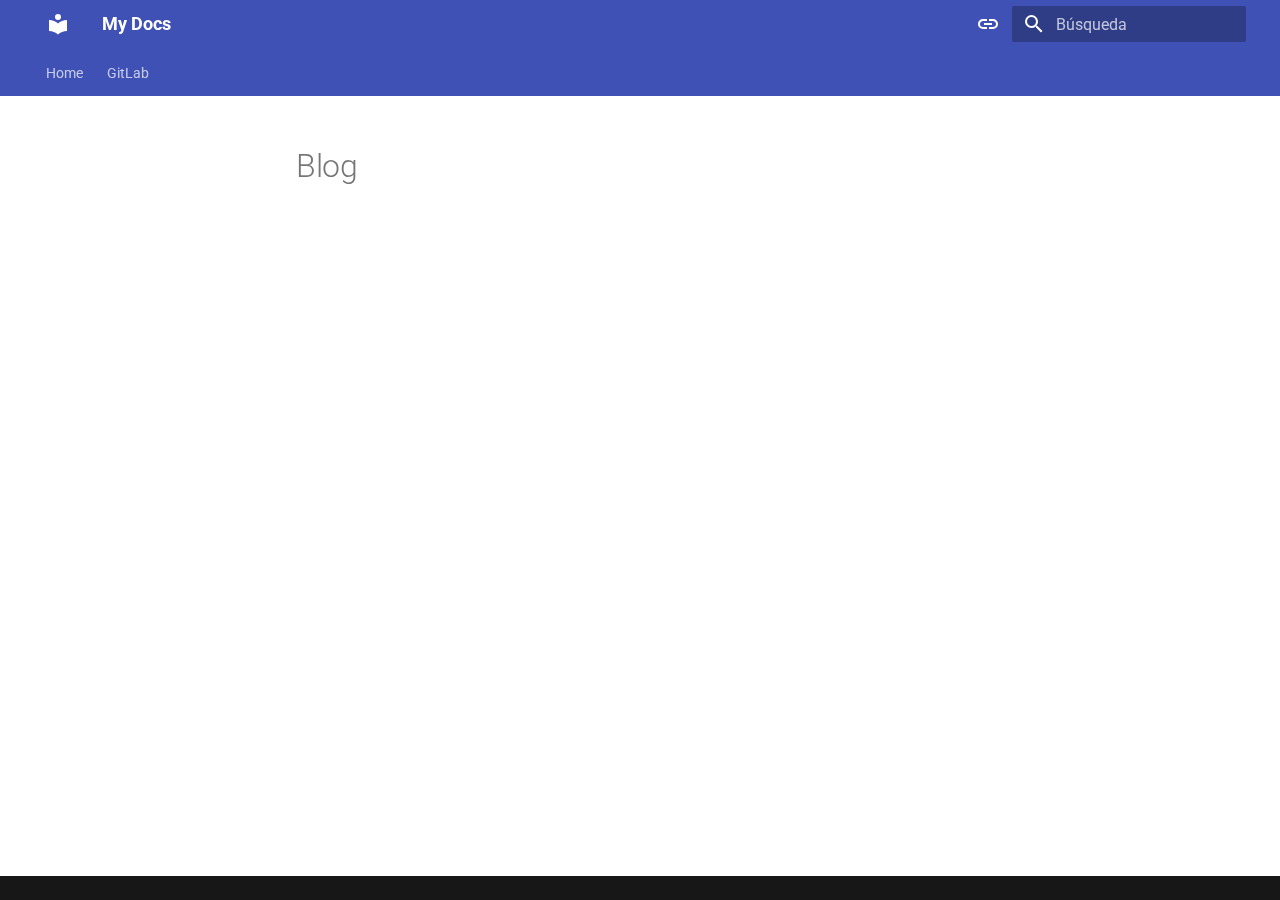
<file: blog/index.html>
<!doctype html><html lang=es class=no-js> <head><meta charset=utf-8><meta name=viewport content="width=device-width,initial-scale=1"><link rel=icon href=../assets/images/favicon.png><meta name=generator content="mkdocs-1.5.3, mkdocs-material-9.5.3"><title>Blog - My Docs</title><link rel=stylesheet href=../assets/stylesheets/main.50c56a3b.min.css><link rel=stylesheet href=../assets/stylesheets/palette.06af60db.min.css><link rel=preconnect href=https://fonts.gstatic.com crossorigin><link rel=stylesheet href="https://fonts.googleapis.com/css?family=Roboto:300,300i,400,400i,700,700i%7CRoboto+Mono:400,400i,700,700i&display=fallback"><style>:root{--md-text-font:"Roboto";--md-code-font:"Roboto Mono"}</style><link rel=stylesheet href=../stylesheets/extra.css><script>__md_scope=new URL("..",location),__md_hash=e=>[...e].reduce((e,_)=>(e<<5)-e+_.charCodeAt(0),0),__md_get=(e,_=localStorage,t=__md_scope)=>JSON.parse(_.getItem(t.pathname+"."+e)),__md_set=(e,_,t=localStorage,a=__md_scope)=>{try{t.setItem(a.pathname+"."+e,JSON.stringify(_))}catch(e){}}</script><link href=../assets/stylesheets/glightbox.min.css rel=stylesheet><style>
        html.glightbox-open { overflow: initial; height: 100%; }
        .gslide-title { margin-top: 0px; user-select: text; }
        .gslide-desc { color: #666; user-select: text; }
        .gslide-image img { background: white; }
        
            .gscrollbar-fixer { padding-right: 15px; }
            .gdesc-inner { font-size: 0.75rem; }
            body[data-md-color-scheme="slate"] .gdesc-inner { background: var(--md-default-bg-color);}
            body[data-md-color-scheme="slate"] .gslide-title { color: var(--md-default-fg-color);}
            body[data-md-color-scheme="slate"] .gslide-desc { color: var(--md-default-fg-color);}
            </style><script src=../assets/javascripts/glightbox.min.js></script></head> <body dir=ltr data-md-color-scheme=default data-md-color-primary=indigo data-md-color-accent=indigo> <input class=md-toggle data-md-toggle=drawer type=checkbox id=__drawer autocomplete=off> <input class=md-toggle data-md-toggle=search type=checkbox id=__search autocomplete=off> <label class=md-overlay for=__drawer></label> <div data-md-component=skip> <a href=#blog class=md-skip> Saltar a contenido </a> </div> <div data-md-component=announce> </div> <header class=md-header data-md-component=header> <nav class="md-header__inner md-grid" aria-label=Cabecera> <a href=.. title="My Docs" class="md-header__button md-logo" aria-label="My Docs" data-md-component=logo> <svg xmlns=http://www.w3.org/2000/svg viewbox="0 0 24 24"><path d="M12 8a3 3 0 0 0 3-3 3 3 0 0 0-3-3 3 3 0 0 0-3 3 3 3 0 0 0 3 3m0 3.54C9.64 9.35 6.5 8 3 8v11c3.5 0 6.64 1.35 9 3.54 2.36-2.19 5.5-3.54 9-3.54V8c-3.5 0-6.64 1.35-9 3.54Z"/></svg> </a> <label class="md-header__button md-icon" for=__drawer> <svg xmlns=http://www.w3.org/2000/svg viewbox="0 0 24 24"><path d="M3 6h18v2H3V6m0 5h18v2H3v-2m0 5h18v2H3v-2Z"/></svg> </label> <div class=md-header__title data-md-component=header-title> <div class=md-header__ellipsis> <div class=md-header__topic> <span class=md-ellipsis> My Docs </span> </div> <div class=md-header__topic data-md-component=header-topic> <span class=md-ellipsis> Blog </span> </div> </div> </div> <form class=md-header__option data-md-component=palette> <input class=md-option data-md-color-media=(prefers-color-scheme) data-md-color-scheme=default data-md-color-primary=indigo data-md-color-accent=indigo aria-label="Switch to light mode" type=radio name=__palette id=__palette_0> <label class="md-header__button md-icon" title="Switch to light mode" for=__palette_1 hidden> <svg xmlns=http://www.w3.org/2000/svg viewbox="0 0 24 24"><path d="M3.9 12c0-1.71 1.39-3.1 3.1-3.1h4V7H7a5 5 0 0 0-5 5 5 5 0 0 0 5 5h4v-1.9H7c-1.71 0-3.1-1.39-3.1-3.1M8 13h8v-2H8v2m9-6h-4v1.9h4c1.71 0 3.1 1.39 3.1 3.1 0 1.71-1.39 3.1-3.1 3.1h-4V17h4a5 5 0 0 0 5-5 5 5 0 0 0-5-5Z"/></svg> </label> <input class=md-option data-md-color-media="(prefers-color-scheme: light)" data-md-color-scheme=default data-md-color-primary=indigo data-md-color-accent=indigo aria-label="Switch to dark mode" type=radio name=__palette id=__palette_1> <label class="md-header__button md-icon" title="Switch to dark mode" for=__palette_2 hidden> <svg xmlns=http://www.w3.org/2000/svg viewbox="0 0 24 24"><path d="M17 7H7a5 5 0 0 0-5 5 5 5 0 0 0 5 5h10a5 5 0 0 0 5-5 5 5 0 0 0-5-5m0 8a3 3 0 0 1-3-3 3 3 0 0 1 3-3 3 3 0 0 1 3 3 3 3 0 0 1-3 3Z"/></svg> </label> <input class=md-option data-md-color-media="(prefers-color-scheme: dark)" data-md-color-scheme=slate data-md-color-primary=black data-md-color-accent=indigo aria-label="Switch to system preference" type=radio name=__palette id=__palette_2> <label class="md-header__button md-icon" title="Switch to system preference" for=__palette_0 hidden> <svg xmlns=http://www.w3.org/2000/svg viewbox="0 0 24 24"><path d="M17 7H7a5 5 0 0 0-5 5 5 5 0 0 0 5 5h10a5 5 0 0 0 5-5 5 5 0 0 0-5-5M7 15a3 3 0 0 1-3-3 3 3 0 0 1 3-3 3 3 0 0 1 3 3 3 3 0 0 1-3 3Z"/></svg> </label> </form> <script>var media,input,key,value,palette=__md_get("__palette");if(palette&&palette.color){"(prefers-color-scheme)"===palette.color.media&&(media=matchMedia("(prefers-color-scheme: light)"),input=document.querySelector(media.matches?"[data-md-color-media='(prefers-color-scheme: light)']":"[data-md-color-media='(prefers-color-scheme: dark)']"),palette.color.media=input.getAttribute("data-md-color-media"),palette.color.scheme=input.getAttribute("data-md-color-scheme"),palette.color.primary=input.getAttribute("data-md-color-primary"),palette.color.accent=input.getAttribute("data-md-color-accent"));for([key,value]of Object.entries(palette.color))document.body.setAttribute("data-md-color-"+key,value)}</script> <label class="md-header__button md-icon" for=__search> <svg xmlns=http://www.w3.org/2000/svg viewbox="0 0 24 24"><path d="M9.5 3A6.5 6.5 0 0 1 16 9.5c0 1.61-.59 3.09-1.56 4.23l.27.27h.79l5 5-1.5 1.5-5-5v-.79l-.27-.27A6.516 6.516 0 0 1 9.5 16 6.5 6.5 0 0 1 3 9.5 6.5 6.5 0 0 1 9.5 3m0 2C7 5 5 7 5 9.5S7 14 9.5 14 14 12 14 9.5 12 5 9.5 5Z"/></svg> </label> <div class=md-search data-md-component=search role=dialog> <label class=md-search__overlay for=__search></label> <div class=md-search__inner role=search> <form class=md-search__form name=search> <input type=text class=md-search__input name=query aria-label=Búsqueda placeholder=Búsqueda autocapitalize=off autocorrect=off autocomplete=off spellcheck=false data-md-component=search-query required> <label class="md-search__icon md-icon" for=__search> <svg xmlns=http://www.w3.org/2000/svg viewbox="0 0 24 24"><path d="M9.5 3A6.5 6.5 0 0 1 16 9.5c0 1.61-.59 3.09-1.56 4.23l.27.27h.79l5 5-1.5 1.5-5-5v-.79l-.27-.27A6.516 6.516 0 0 1 9.5 16 6.5 6.5 0 0 1 3 9.5 6.5 6.5 0 0 1 9.5 3m0 2C7 5 5 7 5 9.5S7 14 9.5 14 14 12 14 9.5 12 5 9.5 5Z"/></svg> <svg xmlns=http://www.w3.org/2000/svg viewbox="0 0 24 24"><path d="M20 11v2H8l5.5 5.5-1.42 1.42L4.16 12l7.92-7.92L13.5 5.5 8 11h12Z"/></svg> </label> <nav class=md-search__options aria-label=Buscar> <a href=javascript:void(0) class="md-search__icon md-icon" title=Compartir aria-label=Compartir data-clipboard data-clipboard-text data-md-component=search-share tabindex=-1> <svg xmlns=http://www.w3.org/2000/svg viewbox="0 0 24 24"><path d="M18 16.08c-.76 0-1.44.3-1.96.77L8.91 12.7c.05-.23.09-.46.09-.7 0-.24-.04-.47-.09-.7l7.05-4.11c.54.5 1.25.81 2.04.81a3 3 0 0 0 3-3 3 3 0 0 0-3-3 3 3 0 0 0-3 3c0 .24.04.47.09.7L8.04 9.81C7.5 9.31 6.79 9 6 9a3 3 0 0 0-3 3 3 3 0 0 0 3 3c.79 0 1.5-.31 2.04-.81l7.12 4.15c-.05.21-.08.43-.08.66 0 1.61 1.31 2.91 2.92 2.91 1.61 0 2.92-1.3 2.92-2.91A2.92 2.92 0 0 0 18 16.08Z"/></svg> </a> <button type=reset class="md-search__icon md-icon" title=Limpiar aria-label=Limpiar tabindex=-1> <svg xmlns=http://www.w3.org/2000/svg viewbox="0 0 24 24"><path d="M19 6.41 17.59 5 12 10.59 6.41 5 5 6.41 10.59 12 5 17.59 6.41 19 12 13.41 17.59 19 19 17.59 13.41 12 19 6.41Z"/></svg> </button> </nav> <div class=md-search__suggest data-md-component=search-suggest></div> </form> <div class=md-search__output> <div class=md-search__scrollwrap data-md-scrollfix> <div class=md-search-result data-md-component=search-result> <div class=md-search-result__meta> Inicializando búsqueda </div> <ol class=md-search-result__list role=presentation></ol> </div> </div> </div> </div> </div> </nav> </header> <div class=md-container data-md-component=container> <nav class=md-tabs aria-label=Pestañas data-md-component=tabs> <div class=md-grid> <ul class=md-tabs__list> <li class=md-tabs__item> <a href=.. class=md-tabs__link> Home </a> </li> <li class=md-tabs__item> <a href=../gitlab0001/gitlab0001/ class=md-tabs__link> GitLab </a> </li> </ul> </div> </nav> <main class=md-main data-md-component=main> <div class="md-main__inner md-grid"> <div class="md-sidebar md-sidebar--primary" data-md-component=sidebar data-md-type=navigation> <div class=md-sidebar__scrollwrap> <div class=md-sidebar__inner> <nav class="md-nav md-nav--primary md-nav--lifted" aria-label=Navegación data-md-level=0> <label class=md-nav__title for=__drawer> <a href=.. title="My Docs" class="md-nav__button md-logo" aria-label="My Docs" data-md-component=logo> <svg xmlns=http://www.w3.org/2000/svg viewbox="0 0 24 24"><path d="M12 8a3 3 0 0 0 3-3 3 3 0 0 0-3-3 3 3 0 0 0-3 3 3 3 0 0 0 3 3m0 3.54C9.64 9.35 6.5 8 3 8v11c3.5 0 6.64 1.35 9 3.54 2.36-2.19 5.5-3.54 9-3.54V8c-3.5 0-6.64 1.35-9 3.54Z"/></svg> </a> My Docs </label> <ul class=md-nav__list data-md-scrollfix> <li class=md-nav__item> <a href=.. class=md-nav__link> <span class=md-ellipsis> Home </span> </a> </li> <li class="md-nav__item md-nav__item--section md-nav__item--nested"> <input class="md-nav__toggle md-toggle " type=checkbox id=__nav_2> <label class=md-nav__link for=__nav_2 id=__nav_2_label tabindex> <span class=md-ellipsis> GitLab </span> <span class="md-nav__icon md-icon"></span> </label> <nav class=md-nav data-md-level=1 aria-labelledby=__nav_2_label aria-expanded=false> <label class=md-nav__title for=__nav_2> <span class="md-nav__icon md-icon"></span> GitLab </label> <ul class=md-nav__list data-md-scrollfix> <li class=md-nav__item> <a href=../gitlab0001/gitlab0001/ class=md-nav__link> <span class=md-ellipsis> Introduction </span> </a> </li> <li class=md-nav__item> <a href=../gitlab0007/gitlab0007/ class=md-nav__link> <span class=md-ellipsis> Ejecutar pipeline </span> </a> </li> <li class=md-nav__item> <a href=../gitlab0008/gitlab0008/ class=md-nav__link> <span class=md-ellipsis> Stages, Groups y Jobs </span> </a> </li> </ul> </nav> </li> </ul> </nav> </div> </div> </div> <div class="md-sidebar md-sidebar--secondary" data-md-component=sidebar data-md-type=toc> <div class=md-sidebar__scrollwrap> <div class=md-sidebar__inner> <nav class="md-nav md-nav--secondary" aria-label="Tabla de contenidos"> </nav> </div> </div> </div> <div class=md-content data-md-component=content> <article class="md-content__inner md-typeset"> <h1 id=blog>Blog<a class=headerlink href=#blog title="Permanent link">&para;</a></h1> </article> </div> <script>var target=document.getElementById(location.hash.slice(1));target&&target.name&&(target.checked=target.name.startsWith("__tabbed_"))</script> </div> <button type=button class="md-top md-icon" data-md-component=top hidden> <svg xmlns=http://www.w3.org/2000/svg viewbox="0 0 24 24"><path d="M13 20h-2V8l-5.5 5.5-1.42-1.42L12 4.16l7.92 7.92-1.42 1.42L13 8v12Z"/></svg> Volver al principio </button> </main> <footer class=md-footer> <div class="md-footer-meta md-typeset"> <div class="md-footer-meta__inner md-grid"> <div class=md-copyright> </div> </div> </div> </footer> </div> <div class=md-dialog data-md-component=dialog> <div class="md-dialog__inner md-typeset"></div> </div> <script id=__config type=application/json>{"base": "..", "features": ["announce.dismiss", "content.action.edit", "content.action.view", "content.code.annotate", "content.code.copy", "content.tooltips", "navigation.footer", "navigation.indexes", "navigation.sections", "navigation.tabs", "navigation.top", "navigation.tracking", "search.highlight", "search.share", "search.suggest", "toc.follow"], "search": "../assets/javascripts/workers/search.f886a092.min.js", "translations": {"clipboard.copied": "Copiado al portapapeles", "clipboard.copy": "Copiar al portapapeles", "search.result.more.one": "1 m\u00e1s en esta p\u00e1gina", "search.result.more.other": "# m\u00e1s en esta p\u00e1gina", "search.result.none": "No se encontraron documentos", "search.result.one": "1 documento encontrado", "search.result.other": "# documentos encontrados", "search.result.placeholder": "Teclee para comenzar b\u00fasqueda", "search.result.term.missing": "Falta", "select.version": "Seleccionar versi\u00f3n"}}</script> <script src=../assets/javascripts/bundle.d7c377c4.min.js></script> <script src=../javascripts/extra.js></script> <script>document$.subscribe(() => {const lightbox = GLightbox({"touchNavigation": true, "loop": false, "zoomable": true, "draggable": true, "openEffect": "zoom", "closeEffect": "zoom", "slideEffect": "slide"});})</script></body> </html>
</file>
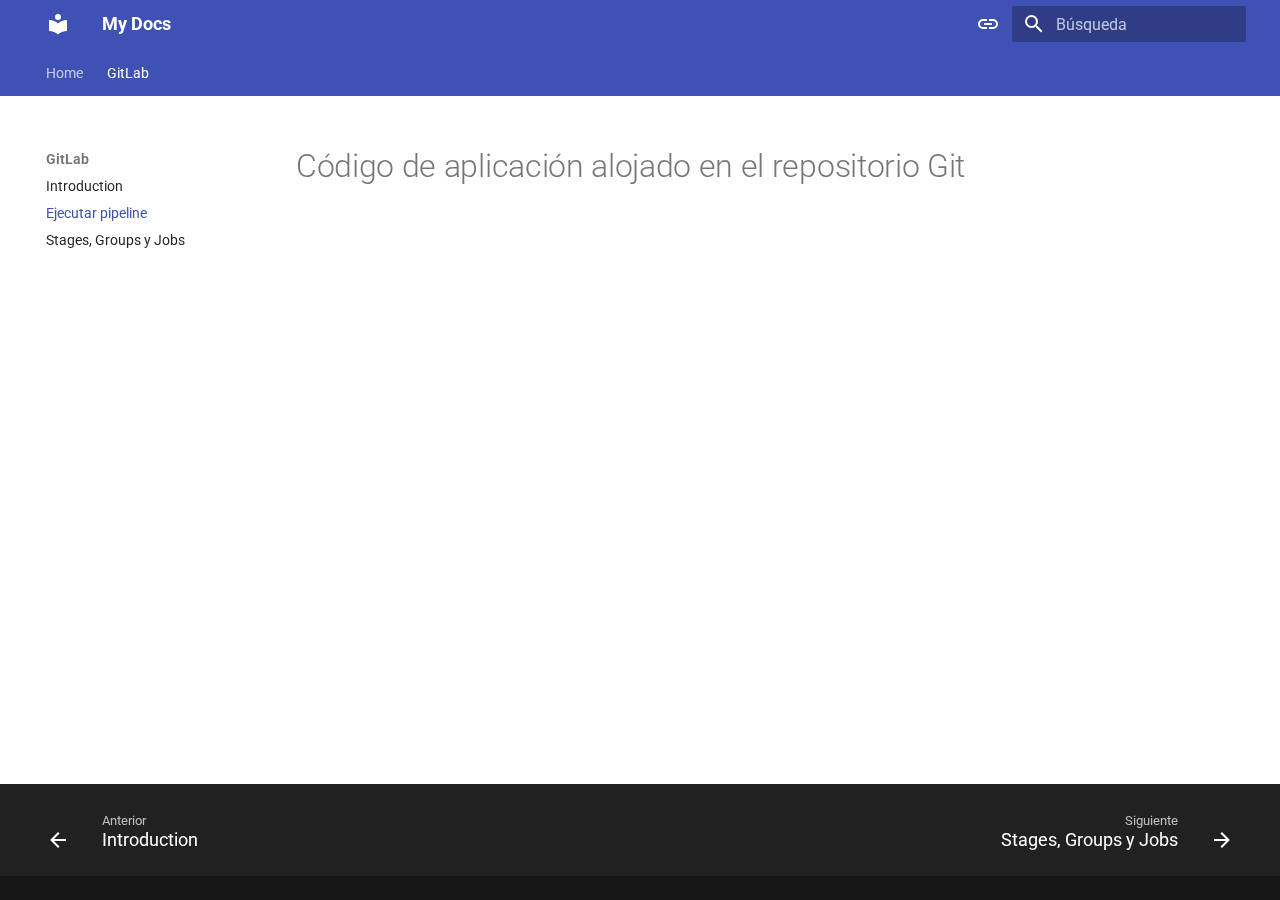
<file: gitlab0007/gitlab0007/index.html>
<!doctype html><html lang=es class=no-js> <head><meta charset=utf-8><meta name=viewport content="width=device-width,initial-scale=1"><link href=../../gitlab0001/gitlab0001/ rel=prev><link href=../../gitlab0008/gitlab0008/ rel=next><link rel=icon href=../../assets/images/favicon.png><meta name=generator content="mkdocs-1.5.3, mkdocs-material-9.5.3"><title>Ejecutar pipeline - My Docs</title><link rel=stylesheet href=../../assets/stylesheets/main.50c56a3b.min.css><link rel=stylesheet href=../../assets/stylesheets/palette.06af60db.min.css><link rel=preconnect href=https://fonts.gstatic.com crossorigin><link rel=stylesheet href="https://fonts.googleapis.com/css?family=Roboto:300,300i,400,400i,700,700i%7CRoboto+Mono:400,400i,700,700i&display=fallback"><style>:root{--md-text-font:"Roboto";--md-code-font:"Roboto Mono"}</style><link rel=stylesheet href=../../stylesheets/extra.css><script>__md_scope=new URL("../..",location),__md_hash=e=>[...e].reduce((e,_)=>(e<<5)-e+_.charCodeAt(0),0),__md_get=(e,_=localStorage,t=__md_scope)=>JSON.parse(_.getItem(t.pathname+"."+e)),__md_set=(e,_,t=localStorage,a=__md_scope)=>{try{t.setItem(a.pathname+"."+e,JSON.stringify(_))}catch(e){}}</script><link href=../../assets/stylesheets/glightbox.min.css rel=stylesheet><style>
        html.glightbox-open { overflow: initial; height: 100%; }
        .gslide-title { margin-top: 0px; user-select: text; }
        .gslide-desc { color: #666; user-select: text; }
        .gslide-image img { background: white; }
        
            .gscrollbar-fixer { padding-right: 15px; }
            .gdesc-inner { font-size: 0.75rem; }
            body[data-md-color-scheme="slate"] .gdesc-inner { background: var(--md-default-bg-color);}
            body[data-md-color-scheme="slate"] .gslide-title { color: var(--md-default-fg-color);}
            body[data-md-color-scheme="slate"] .gslide-desc { color: var(--md-default-fg-color);}
            </style><script src=../../assets/javascripts/glightbox.min.js></script></head> <body dir=ltr data-md-color-scheme=default data-md-color-primary=indigo data-md-color-accent=indigo> <input class=md-toggle data-md-toggle=drawer type=checkbox id=__drawer autocomplete=off> <input class=md-toggle data-md-toggle=search type=checkbox id=__search autocomplete=off> <label class=md-overlay for=__drawer></label> <div data-md-component=skip> <a href=#codigo-de-aplicacion-alojado-en-el-repositorio-git class=md-skip> Saltar a contenido </a> </div> <div data-md-component=announce> </div> <header class=md-header data-md-component=header> <nav class="md-header__inner md-grid" aria-label=Cabecera> <a href=../.. title="My Docs" class="md-header__button md-logo" aria-label="My Docs" data-md-component=logo> <svg xmlns=http://www.w3.org/2000/svg viewbox="0 0 24 24"><path d="M12 8a3 3 0 0 0 3-3 3 3 0 0 0-3-3 3 3 0 0 0-3 3 3 3 0 0 0 3 3m0 3.54C9.64 9.35 6.5 8 3 8v11c3.5 0 6.64 1.35 9 3.54 2.36-2.19 5.5-3.54 9-3.54V8c-3.5 0-6.64 1.35-9 3.54Z"/></svg> </a> <label class="md-header__button md-icon" for=__drawer> <svg xmlns=http://www.w3.org/2000/svg viewbox="0 0 24 24"><path d="M3 6h18v2H3V6m0 5h18v2H3v-2m0 5h18v2H3v-2Z"/></svg> </label> <div class=md-header__title data-md-component=header-title> <div class=md-header__ellipsis> <div class=md-header__topic> <span class=md-ellipsis> My Docs </span> </div> <div class=md-header__topic data-md-component=header-topic> <span class=md-ellipsis> Ejecutar pipeline </span> </div> </div> </div> <form class=md-header__option data-md-component=palette> <input class=md-option data-md-color-media=(prefers-color-scheme) data-md-color-scheme=default data-md-color-primary=indigo data-md-color-accent=indigo aria-label="Switch to light mode" type=radio name=__palette id=__palette_0> <label class="md-header__button md-icon" title="Switch to light mode" for=__palette_1 hidden> <svg xmlns=http://www.w3.org/2000/svg viewbox="0 0 24 24"><path d="M3.9 12c0-1.71 1.39-3.1 3.1-3.1h4V7H7a5 5 0 0 0-5 5 5 5 0 0 0 5 5h4v-1.9H7c-1.71 0-3.1-1.39-3.1-3.1M8 13h8v-2H8v2m9-6h-4v1.9h4c1.71 0 3.1 1.39 3.1 3.1 0 1.71-1.39 3.1-3.1 3.1h-4V17h4a5 5 0 0 0 5-5 5 5 0 0 0-5-5Z"/></svg> </label> <input class=md-option data-md-color-media="(prefers-color-scheme: light)" data-md-color-scheme=default data-md-color-primary=indigo data-md-color-accent=indigo aria-label="Switch to dark mode" type=radio name=__palette id=__palette_1> <label class="md-header__button md-icon" title="Switch to dark mode" for=__palette_2 hidden> <svg xmlns=http://www.w3.org/2000/svg viewbox="0 0 24 24"><path d="M17 7H7a5 5 0 0 0-5 5 5 5 0 0 0 5 5h10a5 5 0 0 0 5-5 5 5 0 0 0-5-5m0 8a3 3 0 0 1-3-3 3 3 0 0 1 3-3 3 3 0 0 1 3 3 3 3 0 0 1-3 3Z"/></svg> </label> <input class=md-option data-md-color-media="(prefers-color-scheme: dark)" data-md-color-scheme=slate data-md-color-primary=black data-md-color-accent=indigo aria-label="Switch to system preference" type=radio name=__palette id=__palette_2> <label class="md-header__button md-icon" title="Switch to system preference" for=__palette_0 hidden> <svg xmlns=http://www.w3.org/2000/svg viewbox="0 0 24 24"><path d="M17 7H7a5 5 0 0 0-5 5 5 5 0 0 0 5 5h10a5 5 0 0 0 5-5 5 5 0 0 0-5-5M7 15a3 3 0 0 1-3-3 3 3 0 0 1 3-3 3 3 0 0 1 3 3 3 3 0 0 1-3 3Z"/></svg> </label> </form> <script>var media,input,key,value,palette=__md_get("__palette");if(palette&&palette.color){"(prefers-color-scheme)"===palette.color.media&&(media=matchMedia("(prefers-color-scheme: light)"),input=document.querySelector(media.matches?"[data-md-color-media='(prefers-color-scheme: light)']":"[data-md-color-media='(prefers-color-scheme: dark)']"),palette.color.media=input.getAttribute("data-md-color-media"),palette.color.scheme=input.getAttribute("data-md-color-scheme"),palette.color.primary=input.getAttribute("data-md-color-primary"),palette.color.accent=input.getAttribute("data-md-color-accent"));for([key,value]of Object.entries(palette.color))document.body.setAttribute("data-md-color-"+key,value)}</script> <label class="md-header__button md-icon" for=__search> <svg xmlns=http://www.w3.org/2000/svg viewbox="0 0 24 24"><path d="M9.5 3A6.5 6.5 0 0 1 16 9.5c0 1.61-.59 3.09-1.56 4.23l.27.27h.79l5 5-1.5 1.5-5-5v-.79l-.27-.27A6.516 6.516 0 0 1 9.5 16 6.5 6.5 0 0 1 3 9.5 6.5 6.5 0 0 1 9.5 3m0 2C7 5 5 7 5 9.5S7 14 9.5 14 14 12 14 9.5 12 5 9.5 5Z"/></svg> </label> <div class=md-search data-md-component=search role=dialog> <label class=md-search__overlay for=__search></label> <div class=md-search__inner role=search> <form class=md-search__form name=search> <input type=text class=md-search__input name=query aria-label=Búsqueda placeholder=Búsqueda autocapitalize=off autocorrect=off autocomplete=off spellcheck=false data-md-component=search-query required> <label class="md-search__icon md-icon" for=__search> <svg xmlns=http://www.w3.org/2000/svg viewbox="0 0 24 24"><path d="M9.5 3A6.5 6.5 0 0 1 16 9.5c0 1.61-.59 3.09-1.56 4.23l.27.27h.79l5 5-1.5 1.5-5-5v-.79l-.27-.27A6.516 6.516 0 0 1 9.5 16 6.5 6.5 0 0 1 3 9.5 6.5 6.5 0 0 1 9.5 3m0 2C7 5 5 7 5 9.5S7 14 9.5 14 14 12 14 9.5 12 5 9.5 5Z"/></svg> <svg xmlns=http://www.w3.org/2000/svg viewbox="0 0 24 24"><path d="M20 11v2H8l5.5 5.5-1.42 1.42L4.16 12l7.92-7.92L13.5 5.5 8 11h12Z"/></svg> </label> <nav class=md-search__options aria-label=Buscar> <a href=javascript:void(0) class="md-search__icon md-icon" title=Compartir aria-label=Compartir data-clipboard data-clipboard-text data-md-component=search-share tabindex=-1> <svg xmlns=http://www.w3.org/2000/svg viewbox="0 0 24 24"><path d="M18 16.08c-.76 0-1.44.3-1.96.77L8.91 12.7c.05-.23.09-.46.09-.7 0-.24-.04-.47-.09-.7l7.05-4.11c.54.5 1.25.81 2.04.81a3 3 0 0 0 3-3 3 3 0 0 0-3-3 3 3 0 0 0-3 3c0 .24.04.47.09.7L8.04 9.81C7.5 9.31 6.79 9 6 9a3 3 0 0 0-3 3 3 3 0 0 0 3 3c.79 0 1.5-.31 2.04-.81l7.12 4.15c-.05.21-.08.43-.08.66 0 1.61 1.31 2.91 2.92 2.91 1.61 0 2.92-1.3 2.92-2.91A2.92 2.92 0 0 0 18 16.08Z"/></svg> </a> <button type=reset class="md-search__icon md-icon" title=Limpiar aria-label=Limpiar tabindex=-1> <svg xmlns=http://www.w3.org/2000/svg viewbox="0 0 24 24"><path d="M19 6.41 17.59 5 12 10.59 6.41 5 5 6.41 10.59 12 5 17.59 6.41 19 12 13.41 17.59 19 19 17.59 13.41 12 19 6.41Z"/></svg> </button> </nav> <div class=md-search__suggest data-md-component=search-suggest></div> </form> <div class=md-search__output> <div class=md-search__scrollwrap data-md-scrollfix> <div class=md-search-result data-md-component=search-result> <div class=md-search-result__meta> Inicializando búsqueda </div> <ol class=md-search-result__list role=presentation></ol> </div> </div> </div> </div> </div> </nav> </header> <div class=md-container data-md-component=container> <nav class=md-tabs aria-label=Pestañas data-md-component=tabs> <div class=md-grid> <ul class=md-tabs__list> <li class=md-tabs__item> <a href=../.. class=md-tabs__link> Home </a> </li> <li class="md-tabs__item md-tabs__item--active"> <a href=../../gitlab0001/gitlab0001/ class=md-tabs__link> GitLab </a> </li> </ul> </div> </nav> <main class=md-main data-md-component=main> <div class="md-main__inner md-grid"> <div class="md-sidebar md-sidebar--primary" data-md-component=sidebar data-md-type=navigation> <div class=md-sidebar__scrollwrap> <div class=md-sidebar__inner> <nav class="md-nav md-nav--primary md-nav--lifted" aria-label=Navegación data-md-level=0> <label class=md-nav__title for=__drawer> <a href=../.. title="My Docs" class="md-nav__button md-logo" aria-label="My Docs" data-md-component=logo> <svg xmlns=http://www.w3.org/2000/svg viewbox="0 0 24 24"><path d="M12 8a3 3 0 0 0 3-3 3 3 0 0 0-3-3 3 3 0 0 0-3 3 3 3 0 0 0 3 3m0 3.54C9.64 9.35 6.5 8 3 8v11c3.5 0 6.64 1.35 9 3.54 2.36-2.19 5.5-3.54 9-3.54V8c-3.5 0-6.64 1.35-9 3.54Z"/></svg> </a> My Docs </label> <ul class=md-nav__list data-md-scrollfix> <li class=md-nav__item> <a href=../.. class=md-nav__link> <span class=md-ellipsis> Home </span> </a> </li> <li class="md-nav__item md-nav__item--active md-nav__item--section md-nav__item--nested"> <input class="md-nav__toggle md-toggle " type=checkbox id=__nav_2 checked> <label class=md-nav__link for=__nav_2 id=__nav_2_label tabindex> <span class=md-ellipsis> GitLab </span> <span class="md-nav__icon md-icon"></span> </label> <nav class=md-nav data-md-level=1 aria-labelledby=__nav_2_label aria-expanded=true> <label class=md-nav__title for=__nav_2> <span class="md-nav__icon md-icon"></span> GitLab </label> <ul class=md-nav__list data-md-scrollfix> <li class=md-nav__item> <a href=../../gitlab0001/gitlab0001/ class=md-nav__link> <span class=md-ellipsis> Introduction </span> </a> </li> <li class="md-nav__item md-nav__item--active"> <input class="md-nav__toggle md-toggle" type=checkbox id=__toc> <a href=./ class="md-nav__link md-nav__link--active"> <span class=md-ellipsis> Ejecutar pipeline </span> </a> </li> <li class=md-nav__item> <a href=../../gitlab0008/gitlab0008/ class=md-nav__link> <span class=md-ellipsis> Stages, Groups y Jobs </span> </a> </li> </ul> </nav> </li> </ul> </nav> </div> </div> </div> <div class="md-sidebar md-sidebar--secondary" data-md-component=sidebar data-md-type=toc> <div class=md-sidebar__scrollwrap> <div class=md-sidebar__inner> <nav class="md-nav md-nav--secondary" aria-label="Tabla de contenidos"> </nav> </div> </div> </div> <div class=md-content data-md-component=content> <article class="md-content__inner md-typeset"> <h1 id=codigo-de-aplicacion-alojado-en-el-repositorio-git>Código de aplicación alojado en el repositorio Git<a class=headerlink href=#codigo-de-aplicacion-alojado-en-el-repositorio-git title="Permanent link">&para;</a></h1> </article> </div> <script>var target=document.getElementById(location.hash.slice(1));target&&target.name&&(target.checked=target.name.startsWith("__tabbed_"))</script> </div> <button type=button class="md-top md-icon" data-md-component=top hidden> <svg xmlns=http://www.w3.org/2000/svg viewbox="0 0 24 24"><path d="M13 20h-2V8l-5.5 5.5-1.42-1.42L12 4.16l7.92 7.92-1.42 1.42L13 8v12Z"/></svg> Volver al principio </button> </main> <footer class=md-footer> <nav class="md-footer__inner md-grid" aria-label=Pie> <a href=../../gitlab0001/gitlab0001/ class="md-footer__link md-footer__link--prev" aria-label="Anterior: Introduction"> <div class="md-footer__button md-icon"> <svg xmlns=http://www.w3.org/2000/svg viewbox="0 0 24 24"><path d="M20 11v2H8l5.5 5.5-1.42 1.42L4.16 12l7.92-7.92L13.5 5.5 8 11h12Z"/></svg> </div> <div class=md-footer__title> <span class=md-footer__direction> Anterior </span> <div class=md-ellipsis> Introduction </div> </div> </a> <a href=../../gitlab0008/gitlab0008/ class="md-footer__link md-footer__link--next" aria-label="Siguiente: Stages, Groups y Jobs"> <div class=md-footer__title> <span class=md-footer__direction> Siguiente </span> <div class=md-ellipsis> Stages, Groups y Jobs </div> </div> <div class="md-footer__button md-icon"> <svg xmlns=http://www.w3.org/2000/svg viewbox="0 0 24 24"><path d="M4 11v2h12l-5.5 5.5 1.42 1.42L19.84 12l-7.92-7.92L10.5 5.5 16 11H4Z"/></svg> </div> </a> </nav> <div class="md-footer-meta md-typeset"> <div class="md-footer-meta__inner md-grid"> <div class=md-copyright> </div> </div> </div> </footer> </div> <div class=md-dialog data-md-component=dialog> <div class="md-dialog__inner md-typeset"></div> </div> <script id=__config type=application/json>{"base": "../..", "features": ["announce.dismiss", "content.action.edit", "content.action.view", "content.code.annotate", "content.code.copy", "content.tooltips", "navigation.footer", "navigation.indexes", "navigation.sections", "navigation.tabs", "navigation.top", "navigation.tracking", "search.highlight", "search.share", "search.suggest", "toc.follow"], "search": "../../assets/javascripts/workers/search.f886a092.min.js", "translations": {"clipboard.copied": "Copiado al portapapeles", "clipboard.copy": "Copiar al portapapeles", "search.result.more.one": "1 m\u00e1s en esta p\u00e1gina", "search.result.more.other": "# m\u00e1s en esta p\u00e1gina", "search.result.none": "No se encontraron documentos", "search.result.one": "1 documento encontrado", "search.result.other": "# documentos encontrados", "search.result.placeholder": "Teclee para comenzar b\u00fasqueda", "search.result.term.missing": "Falta", "select.version": "Seleccionar versi\u00f3n"}}</script> <script src=../../assets/javascripts/bundle.d7c377c4.min.js></script> <script src=../../javascripts/extra.js></script> <script>document$.subscribe(() => {const lightbox = GLightbox({"touchNavigation": true, "loop": false, "zoomable": true, "draggable": true, "openEffect": "zoom", "closeEffect": "zoom", "slideEffect": "slide"});})</script></body> </html>
</file>
